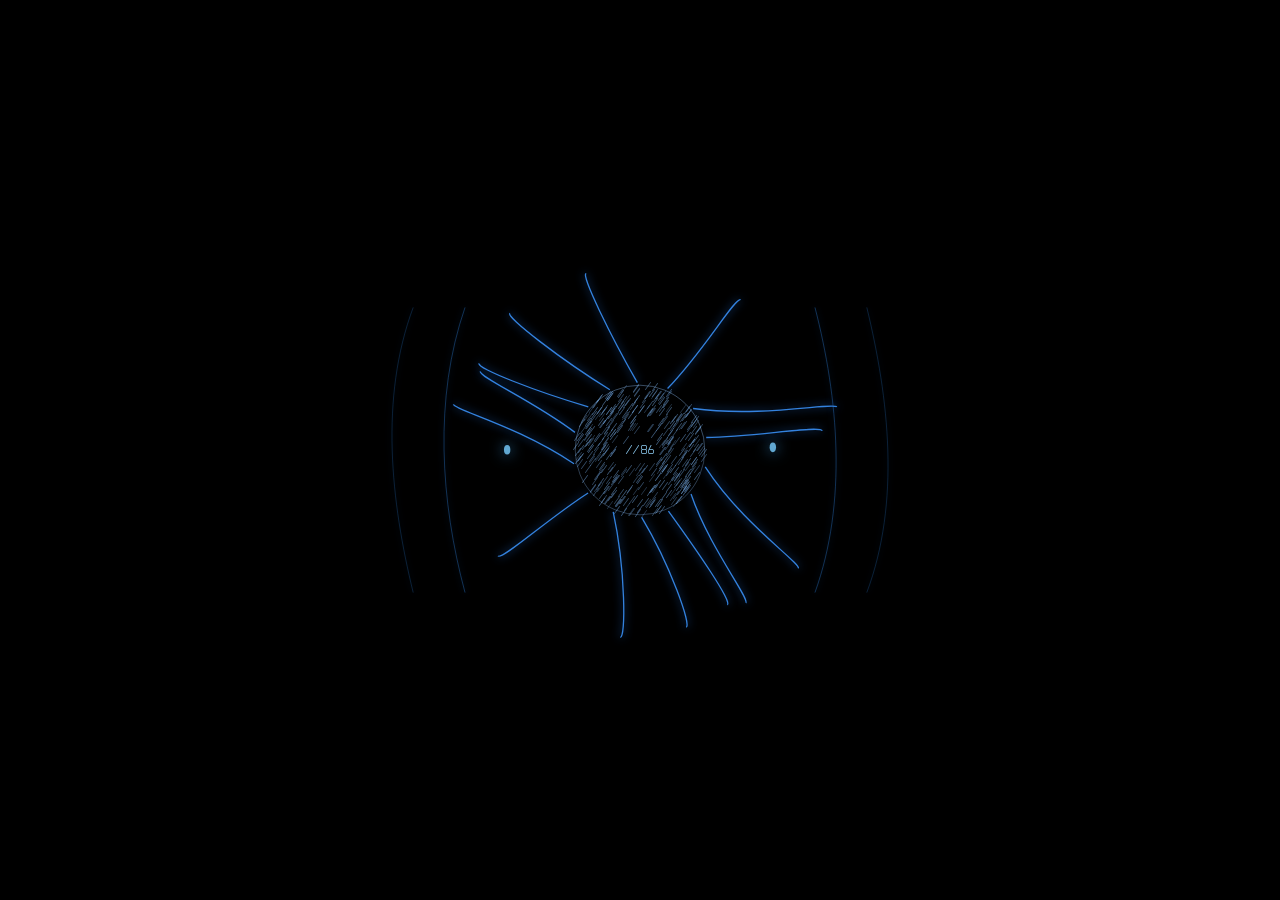
<file: index.html>
<!DOCTYPE html>
<html lang="zh-CN">
<head>
  <meta charset="UTF-8">
  <meta name="viewport" content="width=device-width, initial-scale=1.0, maximum-scale=1.0, user-scalable=no, viewport-fit=cover">
  <base href="/">
  <title>41n — Creative Developer</title>
  <meta name="description" content="41n 的个人作品集 · 创意开发、交互设计与数字体验。">
  <meta name="theme-color" content="#000000">
  <link rel="icon" href="data:image/svg+xml,<svg xmlns='http://www.w3.org/2000/svg' viewBox='0 0 64 64'><rect width='64' height='64' fill='%2305070c'/><text x='32' y='45' font-size='36' font-family='sans-serif' font-weight='bold' fill='%233aa0ff' text-anchor='middle'>41</text></svg>">
  <link rel="stylesheet" href="assets/css/style.css">
</head>
<body>
  <!-- WebGL stage (glass slab + orbital rings + volumetric space) -->
  <canvas id="Stage" aria-hidden="true"></canvas>
  <!-- 2D overlay: intro energy-core + edge mouse streams -->
  <canvas id="fx" aria-hidden="true"></canvas>
  <div class="grain" aria-hidden="true"></div>

  <!-- Intro energy-core drawn on #fx; accessible progress text -->
  <div id="loader" class="loader" aria-live="polite"><span id="loadPct" class="sr-only">Loading 0%</span></div>

  <!-- Minimal chrome -->
  <button class="audio" id="audio" aria-label="Toggle audio" aria-pressed="false">
    <span class="audio__bars"><i></i><i></i><i></i></span><span class="audio__label">Toggle Audio</span>
  </button>

  <!-- Pill: pause | progress | menu (reacts to scroll velocity) -->
  <div class="pill" id="pill">
    <button class="pill__pause" id="pause" aria-label="Pause motion" aria-pressed="false"><span></span><span></span></button>
    <div class="pill__track" id="track"><span class="pill__fill" id="trackFill"></span><span class="pill__knob" id="trackKnob"></span></div>
    <button class="pill__menu" id="menuBtn" aria-label="Open menu"><span></span><span></span><span></span></button>
  </div>

  <!-- Scene overlay: one DOM node per scene, crossfaded by wheel progress -->
  <main id="scenes" class="scenes" role="main"></main>

  <!-- Bottom-left scene index / hint -->
  <div class="hud" id="hud">
    <span class="hud__index" id="hudIndex">01 <i>/</i> 08</span>
    <span class="hud__hint" id="hudHint">Scroll to explore</span>
  </div>

  <!-- Fullscreen menu -->
  <div class="menu" id="menu" aria-hidden="true">
    <div class="menu__logo">41n</div>
    <nav class="menu__nav" aria-label="Primary">
      <a href="#/work" data-link>Work</a>
      <a href="#/about" data-link>About</a>
      <a href="#/contact" data-link>Contact</a>
    </nav>
    <div class="menu__meta">41n · Creative Developer · Selected Works 2022—2025</div>
  </div>

  <div class="scanlines" aria-hidden="true"></div>
  <div class="cursor" id="cursor" aria-hidden="true"><span class="cursor__dot"></span><span class="cursor__ring"></span></div>

  <script src="assets/js/data.js"></script>
  <script src="assets/js/shaderfield.js"></script>
  <script src="assets/js/portal.js"></script>
  <script src="assets/js/app.js"></script>
</body>
</html>
</file>
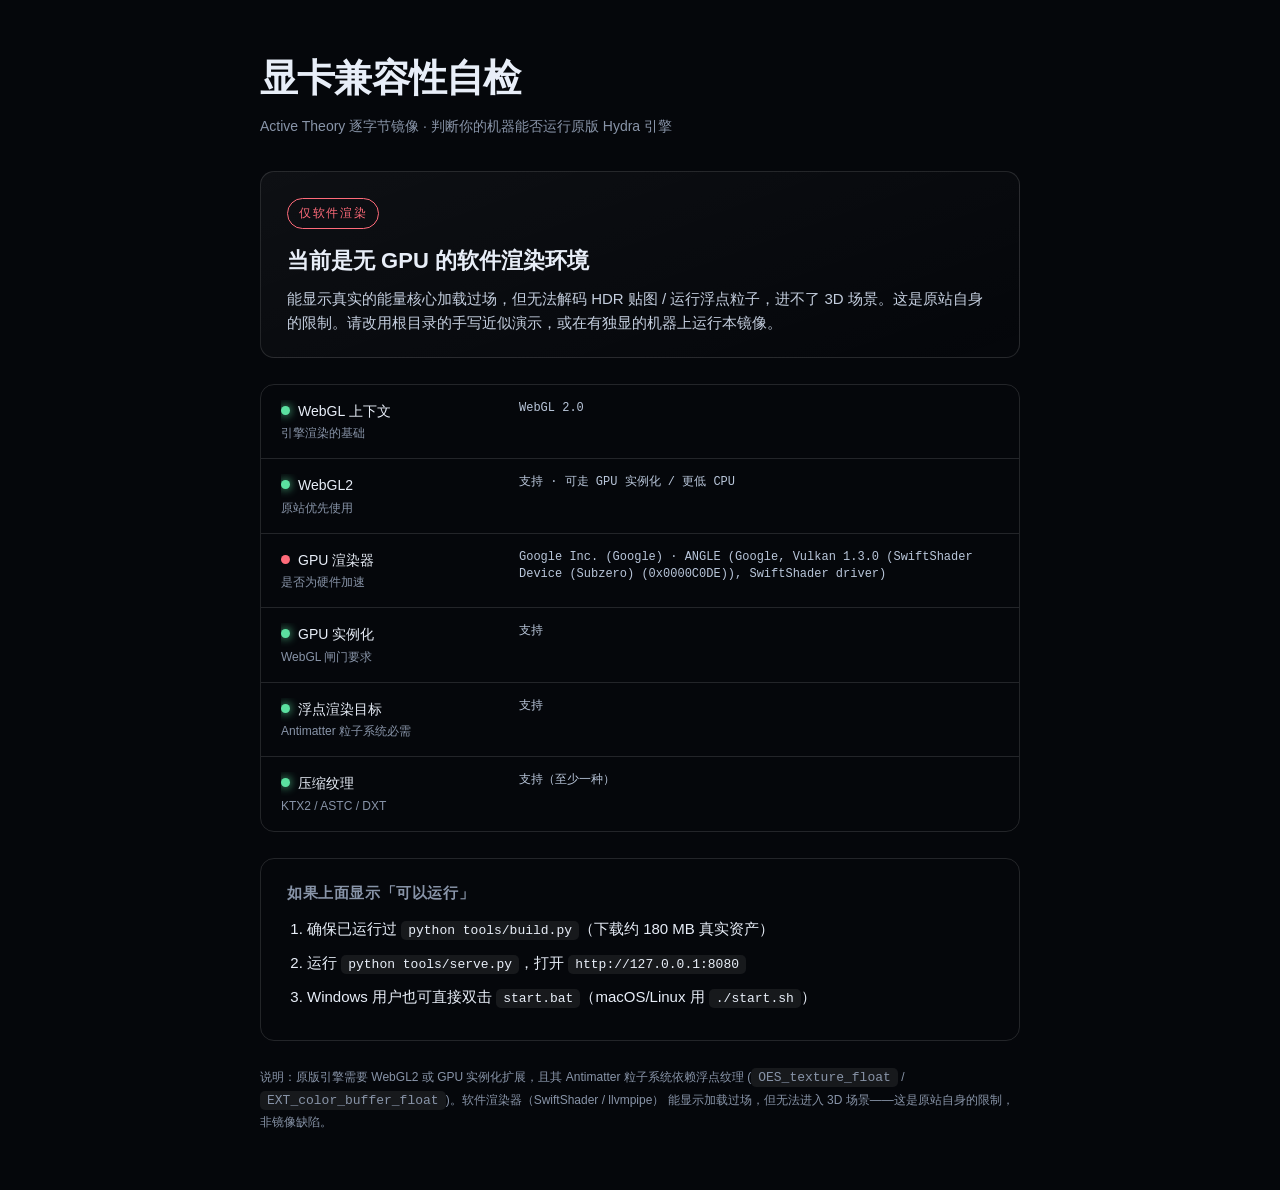
<file: real-mirror/check-gpu.html>
<!DOCTYPE html>
<html lang="zh-CN">
<head>
<meta charset="UTF-8">
<meta name="viewport" content="width=device-width, initial-scale=1">
<title>Active Theory 镜像 · 显卡兼容性自检</title>
<style>
  :root{--bg:#05070b;--ink:#e8eef8;--dim:#8894a8;--ok:#5be0a0;--warn:#ffb454;--bad:#ff6b7a;--line:rgba(255,255,255,.12)}
  *{box-sizing:border-box}
  body{margin:0;background:var(--bg);color:var(--ink);font:16px/1.6 -apple-system,"Segoe UI",Roboto,"PingFang SC","Microsoft YaHei",sans-serif;padding:48px 22px;min-height:100vh}
  .wrap{max-width:760px;margin:0 auto}
  h1{font-size:clamp(24px,4vw,38px);font-weight:650;letter-spacing:-.02em;margin:0 0 6px}
  .sub{color:var(--dim);margin:0 0 34px;font-size:14px}
  .verdict{border:1px solid var(--line);border-radius:14px;padding:26px 26px 22px;margin-bottom:26px;background:linear-gradient(160deg,rgba(255,255,255,.04),transparent)}
  .verdict .tag{display:inline-block;font-size:12px;letter-spacing:.14em;text-transform:uppercase;padding:5px 11px;border-radius:99px;border:1px solid currentColor;margin-bottom:14px}
  .v-ok{color:var(--ok)} .v-warn{color:var(--warn)} .v-bad{color:var(--bad)}
  .verdict h2{margin:0 0 8px;font-size:22px}
  .verdict p{margin:0;color:#c4cede;font-size:15px}
  .rows{border:1px solid var(--line);border-radius:14px;overflow:hidden;margin-bottom:26px}
  .row{display:grid;grid-template-columns:minmax(150px,220px) 1fr;gap:18px;align-items:start;padding:15px 20px;border-bottom:1px solid var(--line)}
  .row:last-child{border-bottom:0}
  .row .k{font-size:14px;white-space:nowrap;overflow:hidden;text-overflow:ellipsis}
  .row .k small{display:block;color:var(--dim);font-size:12px;margin-top:2px;white-space:normal}
  .row .v{font:12px/1.4 ui-monospace,SFMono-Regular,Consolas,monospace;text-align:left;word-break:break-word;color:#b9c6da}
  .dot{display:inline-block;width:9px;height:9px;border-radius:50%;margin-right:8px;vertical-align:1px}
  .d-ok{background:var(--ok);box-shadow:0 0 10px var(--ok)} .d-bad{background:var(--bad)} .d-warn{background:var(--warn)}
  code{background:rgba(255,255,255,.07);padding:2px 7px;border-radius:5px;font-size:13px}
  .steps{border:1px solid var(--line);border-radius:14px;padding:22px 26px}
  .steps h3{margin:0 0 12px;font-size:15px;letter-spacing:.04em;text-transform:uppercase;color:var(--dim)}
  .steps ol{margin:0;padding-left:20px} .steps li{margin:9px 0;font-size:15px}
  .foot{margin-top:26px;color:var(--dim);font-size:12px;line-height:1.7}
</style>
</head>
<body>
<div class="wrap">
  <h1>显卡兼容性自检</h1>
  <p class="sub">Active Theory 逐字节镜像 · 判断你的机器能否运行原版 Hydra 引擎</p>

  <div class="verdict" id="verdict">
    <span class="tag">检测中…</span>
    <h2>正在读取 WebGL 能力</h2>
    <p>稍候，正在创建 WebGL2 上下文并查询浮点渲染目标支持。</p>
  </div>

  <div class="rows" id="rows"></div>

  <div class="steps">
    <h3>如果上面显示「可以运行」</h3>
    <ol>
      <li>确保已运行过 <code>python tools/build.py</code>（下载约 180 MB 真实资产）</li>
      <li>运行 <code>python tools/serve.py</code>，打开 <code>http://127.0.0.1:8080</code></li>
      <li>Windows 用户也可直接双击 <code>start.bat</code>（macOS/Linux 用 <code>./start.sh</code>）</li>
    </ol>
  </div>

  <p class="foot" id="foot">
    说明：原版引擎需要 WebGL2 或 GPU 实例化扩展，且其 Antimatter 粒子系统依赖浮点纹理
    (<code>OES_texture_float</code> / <code>EXT_color_buffer_float</code>)。软件渲染器（SwiftShader / llvmpipe）
    能显示加载过场，但无法进入 3D 场景——这是原站自身的限制，非镜像缺陷。
  </p>
</div>

<script>
(function(){
  var rows=[], ok=true, warn=false;
  function add(k,sub,v,state){ rows.push({k:k,sub:sub,v:v,state:state}); }
  var dot={ok:'<span class="dot d-ok"></span>',bad:'<span class="dot d-bad"></span>',warn:'<span class="dot d-warn"></span>'};

  var c=document.createElement('canvas');
  var gl2=null,gl1=null;
  try{ gl2=c.getContext('webgl2'); }catch(e){}
  try{ gl1=c.getContext('webgl')||c.getContext('experimental-webgl'); }catch(e){}
  var gl=gl2||gl1;

  add('WebGL 上下文','引擎渲染的基础',
      gl?(gl2?'WebGL 2.0':'WebGL 1.0'):'不可用', gl?'ok':'bad');
  if(gl2) add('WebGL2','原站优先使用','支持 · 可走 GPU 实例化 / 更低 CPU','ok');
  else add('WebGL2','原站优先使用','不支持 · 需依赖实例化扩展','warn');

  var dbg=gl&&gl.getExtension('WEBGL_debug_renderer_info');
  var renderer=dbg?gl.getParameter(dbg.UNMASKED_RENDERER_WEBGL):(gl?gl.getParameter(gl.RENDERER):'n/a');
  var vendor=dbg?gl.getParameter(dbg.UNMASKED_VENDOR_WEBGL):(gl?gl.getParameter(gl.VENDOR):'n/a');
  var soft=/swiftshader|llvmpipe|software|microsoft basic|mesa offscreen/i.test(renderer);
  add('GPU 渲染器','是否为硬件加速',(vendor+' · '+renderer), soft?'bad':'ok');

  var inst = gl ? (gl2 || !!gl.getExtension('ANGLE_instanced_arrays') || /instance/i.test((gl.getSupportedExtensions()||[]).join(' '))) : false;
  add('GPU 实例化','WebGL 闸门要求',inst?'支持':'不支持',inst?'ok':'bad');

  var floatOk = gl2 ? !!gl.getExtension('EXT_color_buffer_float') : !!(gl&&(gl.getExtension('OES_texture_float')||gl.getExtension('WEBGL_color_buffer_float')));
  add('浮点渲染目标','Antimatter 粒子系统必需',floatOk?'支持':'不支持',floatOk?'ok':'bad');

  var ktx = gl ? gl.getExtension('KTX2_compressed_texture') || gl.getExtension('WEBGL_compressed_texture_astc') || gl.getExtension('WEBGL_compressed_texture_s3tc') : null;
  add('压缩纹理','KTX2 / ASTC / DXT',ktx?'支持（至少一种）':'无硬件压缩纹理',ktx?'ok':'warn');

  // verdict logic
  var canRun = !!(gl && inst && floatOk && !soft);
  var softOnly = !!soft;
  var v=document.getElementById('verdict');
  if(canRun){
    v.innerHTML='<span class="tag v-ok">可以运行</span><h2>你的显卡可以运行原版引擎</h2>'+
      '<p>WebGL2 + 浮点渲染目标 + 硬件加速齐备。按下面步骤启动镜像，效果与原站一致。</p>';
  }else if(softOnly){
    v.innerHTML='<span class="tag v-bad">仅软件渲染</span><h2>当前是无 GPU 的软件渲染环境</h2>'+
      '<p>能显示真实的能量核心加载过场，但无法解码 HDR 贴图 / 运行浮点粒子，进不了 3D 场景。'+
      '这是原站自身的限制。请改用根目录的手写近似演示，或在有独显的机器上运行本镜像。</p>';
  }else{
    v.innerHTML='<span class="tag v-warn">可能受限</span><h2>WebGL 能力不完整</h2>'+
      '<p>缺少实例化或浮点渲染目标，原版粒子系统可能无法初始化。建议更新显卡驱动或换用支持 WebGL2 的浏览器。</p>';
  }

  var html=rows.map(function(r){
    return '<div class="row"><div class="k">'+dot[r.state]+r.k+'<small>'+r.sub+'</small></div>'+
           '<div class="v">'+r.v+'</div></div>';
  }).join('');
  document.getElementById('rows').innerHTML=html;
})();
</script>
</body>
</html>
</file>
<file: assets/css/style.css>
/* 41n portfolio — scene-driven, no native scroll
   One locked viewport; a WebGL Stage + a 2D fx overlay; a pill nav that reacts
   to scroll velocity; DOM scene layers crossfaded by wheel progress. */

@font-face{font-family:"nbarchitekt";src:url("../fonts/NBArchitektStd-Regular.woff2") format("woff2");font-weight:400;font-style:normal}
@font-face{font-family:"nbarchitekt";src:url("../fonts/NBArchitektStd-Light.woff2") format("woff2");font-weight:300;font-style:normal}
@font-face{font-family:"nbarchitekt";src:url("../fonts/NBArchitektStd-Bold.woff2") format("woff2");font-weight:700;font-style:normal}

:root{
  --bg:#05070c; --ink:#e9eef8; --dim:#7d8798; --accent:#3aa0ff;
  --line:rgba(255,255,255,.14); --pad:clamp(20px,3.4vw,54px);
  --ease-expo:cubic-bezier(.190,1,.220,1);
  --ease-quart:cubic-bezier(.770,0,.175,1);
}
*{box-sizing:border-box;margin:0;padding:0}
html,body{width:100%;height:100%;overflow:hidden;background:#000;color:var(--ink);
  font-family:"nbarchitekt",Helvetica,Arial,"PingFang SC","Microsoft YaHei",sans-serif;font-weight:300;
  -webkit-font-smoothing:antialiased;touch-action:none;overscroll-behavior:none}
body{cursor:none}
/* During the energy-core intro the real site is pure black — hold back the
   WebGL stage and all scene/chrome layers until the reveal flash. */
body.intro #Stage,body.intro .scenes,body.intro .hud,body.intro .audio,body.intro .pill,
body.intro .grain,body.intro .scanlines{opacity:0!important;transition:none}
body:not(.intro) #Stage{opacity:.96}
body:not(.intro) .scenes{opacity:1}
body:not(.intro) .hud,body:not(.intro) .audio,body:not(.intro) .pill{opacity:1}
#Stage,.scenes,.hud,.audio,.pill{transition:opacity .8s var(--ease-quart)}
a,button{color:inherit;text-decoration:none;cursor:none;font:inherit;background:none;border:0}
.sr-only{position:absolute;width:1px;height:1px;overflow:hidden;clip:rect(0 0 0 0);white-space:nowrap}

/* Layers */
#Stage,#fx{position:fixed;inset:0;width:100%;height:100%;display:block;pointer-events:none}
#Stage{z-index:0}
#fx{z-index:2}
#Stage.stage--fallback{opacity:1;background:
  radial-gradient(60% 55% at 50% 45%,rgba(58,160,255,.13),transparent 68%),
  radial-gradient(40% 35% at 50% 55%,rgba(26,109,234,.12),transparent 70%),#05070c}
.grain{position:fixed;inset:0;z-index:3;pointer-events:none;opacity:.045;mix-blend-mode:screen;
  background-image:url("data:image/svg+xml;utf8,<svg xmlns='http://www.w3.org/2000/svg' width='160' height='160'><filter id='n'><feTurbulence type='fractalNoise' baseFrequency='.9' numOctaves='2'/></filter><rect width='100%25' height='100%25' filter='url(%23n)' opacity='.5'/></svg>")}
.scanlines{position:fixed;inset:0;z-index:3;pointer-events:none;opacity:.035;
  background:repeating-linear-gradient(0deg,rgba(255,255,255,.5) 0 1px,transparent 1px 3px)}

/* Loader: the energy-core is drawn on #fx; this layer only gates reveal */
.loader{position:fixed;inset:0;z-index:60;background:transparent;pointer-events:none;
  opacity:1;transition:opacity .5s ease}
.loader.hidden{opacity:0}

/* Audio (top-left) */
.audio{position:fixed;top:24px;left:var(--pad);z-index:40;display:flex;align-items:center;gap:10px;
  font-size:10px;letter-spacing:.24em;text-transform:uppercase;color:var(--dim);mix-blend-mode:difference}
.audio__bars{display:flex;align-items:flex-end;gap:2px;height:11px}
.audio__bars i{width:2px;height:4px;background:currentColor;transition:height .2s;animation:eq 1.1s ease-in-out infinite}
.audio__bars i:nth-child(2){animation-delay:.18s}
.audio__bars i:nth-child(3){animation-delay:.36s}
@keyframes eq{0%,100%{height:3px}50%{height:11px}}
.audio[aria-pressed="false"] .audio__bars i{animation-play-state:paused;height:3px}

/* Pill (top-right) */
.pill{position:fixed;top:22px;right:var(--pad);z-index:45;display:flex;align-items:center;gap:14px;
  height:38px;padding:0 8px 0 12px;border:1px solid rgba(255,255,255,.22);border-radius:40px;
  background:rgba(10,14,22,.55);backdrop-filter:blur(10px);-webkit-backdrop-filter:blur(10px);
  box-shadow:0 8px 30px rgba(0,140,255,.10),inset 0 0 18px rgba(90,160,255,.06);
  transition:transform .35s var(--ease-expo),box-shadow .35s,width .35s var(--ease-expo)}
.pill.hot{box-shadow:0 10px 46px rgba(0,160,255,.28),inset 0 0 22px rgba(90,160,255,.12)}
.pill__pause{display:flex;gap:3px;align-items:center;height:20px}
.pill__pause span{width:2px;height:10px;background:var(--ink);opacity:.85}
.pill__pause[aria-pressed="true"] span:first-child{height:0}
.pill__pause[aria-pressed="true"] span:last-child{width:0;height:0;border-left:9px solid var(--ink);border-top:6px solid transparent;border-bottom:6px solid transparent;background:none}
.pill__track{position:relative;width:96px;height:2px;background:rgba(255,255,255,.18);border-radius:2px;transition:width .35s var(--ease-expo)}
.pill.hot .pill__track{width:118px}
.pill__fill{position:absolute;left:0;top:0;height:100%;width:0;background:linear-gradient(90deg,#2f7bff,#57d0ff);border-radius:2px}
.pill__knob{position:absolute;top:50%;left:0;width:8px;height:8px;border-radius:50%;background:#cfe8ff;
  transform:translate(-50%,-50%);box-shadow:0 0 12px #3aa0ff}
.pill__menu{display:flex;flex-direction:column;gap:4px;width:22px;align-items:flex-end}
.pill__menu span{height:1px;background:var(--ink);opacity:.85;transition:width .3s var(--ease-expo)}
.pill__menu span:nth-child(1){width:20px}.pill__menu span:nth-child(2){width:14px}.pill__menu span:nth-child(3){width:18px}
.pill__menu:hover span{width:20px}

/* Scene layers */
.scenes{position:fixed;inset:0;z-index:10;pointer-events:none}
.scene{position:absolute;inset:0;display:flex;flex-direction:column;justify-content:center;
  padding:0 var(--pad);opacity:0;will-change:opacity,transform;pointer-events:none}
.scene.is-active{pointer-events:auto}

/* Home scene: label sits above the (shader-rendered) glass slab */
.scene--home{align-items:center;text-align:center}
.scene--home .kicker{position:absolute;top:calc(50% - 205px);left:0;right:0;text-align:center}
.kicker{font-size:10px;letter-spacing:.42em;text-transform:uppercase;color:#a9c9f0;opacity:.85}
.scene--home .tagline{position:absolute;bottom:12%;left:0;right:0;text-align:center;
  font-size:clamp(13px,1.3vw,17px);color:#9fb0c6;line-height:1.6;max-width:520px;margin:0 auto}

/* Work / full-bleed project scene */
.scene--work{padding:0;justify-content:flex-end;overflow:hidden}
.scene__img{position:absolute;inset:-4%;width:108%;height:108%;object-fit:cover;
  transform:scale(1.12);filter:grayscale(.12) brightness(.9) contrast(1.04);will-change:transform,filter}
.scene--work::after{content:"";position:absolute;inset:0;pointer-events:none;
  background:linear-gradient(0deg,rgba(0,0,0,.82) 0%,rgba(0,0,0,.28) 34%,rgba(0,0,0,.05) 62%,rgba(0,0,0,.4) 100%)}
.scene__info{position:relative;z-index:2;padding:0 var(--pad) 11%;max-width:900px}
.scene__num{font-size:10px;letter-spacing:.4em;color:#bcd6f5;margin-bottom:14px}
.scene__title{font-size:clamp(38px,8vw,120px);font-weight:700;line-height:.9;letter-spacing:-.035em;text-transform:uppercase;
  text-shadow:0 4px 40px rgba(0,0,0,.6)}
.scene__meta{margin-top:18px;display:flex;gap:26px;flex-wrap:wrap;font-size:11px;letter-spacing:.18em;text-transform:uppercase;color:#b9c8dc}
.scene__desc{margin-top:20px;max-width:560px;font-size:14px;line-height:1.6;color:#c6d2e2}
.scene__cta{margin-top:26px;display:inline-flex;align-items:center;gap:12px;font-size:11px;letter-spacing:.22em;text-transform:uppercase;
  padding-bottom:6px;border-bottom:1px solid rgba(255,255,255,.4)}
.scene__cta:hover{border-color:var(--accent);color:var(--accent)}

/* Work placeholder: clean geometric frame when a project has no image yet.
   --ph is the work's own uiColor, so every scene keeps a distinct identity. */
.scene__ph{position:absolute;inset:-4%;width:108%;height:108%;overflow:hidden;will-change:transform;
  background:radial-gradient(115% 90% at 50% 42%,color-mix(in srgb,var(--ph) 20%,#05070c) 0%,#05070c 62%),
    linear-gradient(160deg,#05070c,rgba(0,0,0,.4))}
.scene__ph .ph__grid{position:absolute;inset:0;opacity:.16;
  background-image:linear-gradient(rgba(255,255,255,.5) 1px,transparent 1px),linear-gradient(90deg,rgba(255,255,255,.5) 1px,transparent 1px);
  background-size:min(7vw,86px) min(7vw,86px);
  mask-image:radial-gradient(80% 70% at 50% 45%,#000 20%,transparent 85%);-webkit-mask-image:radial-gradient(80% 70% at 50% 45%,#000 20%,transparent 85%)}
.scene__ph .ph__orbit{position:absolute;top:44%;left:50%;width:min(52vh,52vw);height:min(52vh,52vw);transform:translate(-50%,-50%)}
.ph__orbit span{position:absolute;inset:0;border:1px solid color-mix(in srgb,var(--ph) 55%,transparent);border-radius:50%}
.ph__orbit span:nth-child(1){transform:rotateX(66deg)}
.ph__orbit span:nth-child(2){transform:rotateY(66deg)}
.ph__orbit span:nth-child(3){inset:12%;border-color:color-mix(in srgb,var(--ph) 30%,transparent);transform:rotateX(66deg) rotateZ(45deg)}
.scene__ph .ph__num{position:absolute;top:43%;left:50%;transform:translate(-50%,-50%);
  font-size:clamp(150px,30vw,440px);font-weight:700;line-height:1;letter-spacing:-.06em;
  color:transparent;-webkit-text-stroke:1px color-mix(in srgb,var(--ph) 42%,transparent);opacity:.5}
.ph__corner{position:absolute;width:26px;height:26px;border-color:color-mix(in srgb,var(--ph) 70%,transparent);border-style:solid;opacity:.7}
.ph__corner--tl{top:26px;left:26px;border-width:1px 0 0 1px}
.ph__corner--tr{top:26px;right:26px;border-width:1px 1px 0 0}
.ph__corner--bl{bottom:26px;left:26px;border-width:0 0 1px 1px}
.ph__corner--br{bottom:26px;right:26px;border-width:0 1px 1px 0}
.scene__ph .ph__badge{position:absolute;top:30px;left:50%;transform:translateX(-50%);
  font-size:9px;letter-spacing:.36em;color:color-mix(in srgb,var(--ph) 80%,#fff);text-transform:uppercase;white-space:nowrap;opacity:.85}
.scene__ph .ph__count{position:absolute;top:calc(43% + min(30vh,30vw));left:50%;transform:translateX(-50%);
  font-size:11px;letter-spacing:.3em;color:#c9d6ea;white-space:nowrap}
.scene__ph .ph__count i{font-style:normal;opacity:.4;margin:0 6px}
.scene--work::after{z-index:1}
.contact__note{margin-top:30px;font-size:10px;letter-spacing:.2em;text-transform:uppercase;color:var(--dim);opacity:.65}
@keyframes ph-drift{0%,100%{transform:translate(-50%,-50%) rotate(0)}50%{transform:translate(-50%,-50%) rotate(8deg)}}
.scene.is-active .ph__orbit{animation:ph-drift 14s ease-in-out infinite}

/* About / contact text scenes */
.scene--text{justify-content:center}
.scene--text .h2{font-size:clamp(30px,5.2vw,74px);font-weight:700;line-height:1.02;letter-spacing:-.03em;text-transform:uppercase;max-width:1100px}
.scene--text .h2 em{font-style:normal;color:var(--accent)}
.scene--text .lede{margin-top:28px;max-width:640px;font-size:clamp(14px,1.5vw,19px);line-height:1.65;color:#bcc8da}
.stats{display:flex;flex-wrap:wrap;gap:50px;margin-top:52px}
.stat b{display:block;font-size:clamp(40px,6vw,84px);font-weight:700;line-height:1;letter-spacing:-.04em}
.stat span{font-size:10px;letter-spacing:.22em;text-transform:uppercase;color:var(--dim)}
.contact__big{font-size:clamp(34px,7vw,104px);font-weight:700;line-height:.96;letter-spacing:-.04em;text-transform:uppercase}
.contact__big a{border-bottom:2px solid transparent;transition:.3s}
.contact__big a:hover{color:var(--accent);border-color:var(--accent)}
.contact__links{display:flex;flex-wrap:wrap;gap:16px 40px;margin-top:46px}
.contact__links a{font-size:12px;letter-spacing:.2em;text-transform:uppercase;color:var(--dim);position:relative;padding-bottom:5px}
.contact__links a::after{content:"";position:absolute;left:0;bottom:0;width:0;height:1px;background:var(--ink);transition:width .3s}
.contact__links a:hover{color:var(--ink)}.contact__links a:hover::after{width:100%}

/* HUD */
.hud{position:fixed;left:var(--pad);bottom:26px;z-index:40;display:flex;flex-direction:column;gap:8px;
  font-size:10px;letter-spacing:.24em;text-transform:uppercase;color:var(--dim);pointer-events:none;mix-blend-mode:difference}
.hud__index i{font-style:normal;opacity:.45;margin:0 4px}
.hud__hint{opacity:.7;transition:opacity .6s}
.hud__hint.gone{opacity:0}

/* Fullscreen menu */
.menu{position:fixed;inset:0;z-index:70;display:flex;flex-direction:column;align-items:center;justify-content:center;
  background:rgba(3,5,9,.94);backdrop-filter:blur(18px);-webkit-backdrop-filter:blur(18px);
  opacity:0;visibility:hidden;transition:opacity .6s var(--ease-quart),visibility .6s}
.menu.open{opacity:1;visibility:visible}
.menu__logo{font-size:clamp(120px,26vw,340px);font-weight:700;line-height:1;letter-spacing:-.06em;
  background:linear-gradient(145deg,#eaf2ff,#3aa0ff 60%,#123a72);-webkit-background-clip:text;background-clip:text;color:transparent;
  filter:drop-shadow(0 20px 60px rgba(58,160,255,.35));transform:translateY(10px) scale(.96);transition:transform .8s var(--ease-expo)}
.menu.open .menu__logo{transform:none}
.menu__nav{display:flex;gap:clamp(24px,5vw,64px);margin-top:20px}
.menu__nav a{font-size:13px;letter-spacing:.28em;text-transform:uppercase;color:#b9c9df;position:relative;padding:8px 0}
.menu__nav a::after{content:"";position:absolute;left:0;bottom:0;width:0;height:1px;background:var(--accent);transition:width .35s var(--ease-expo)}
.menu__nav a:hover{color:#fff}.menu__nav a:hover::after{width:100%}
.menu__meta{position:absolute;bottom:30px;font-size:10px;letter-spacing:.22em;text-transform:uppercase;color:var(--dim)}

/* Cursor */
.cursor{position:fixed;top:0;left:0;z-index:200;pointer-events:none;opacity:0;transition:opacity .3s}
.cursor__dot{position:absolute;width:5px;height:5px;border-radius:50%;background:#fff;transform:translate(-50%,-50%)}
.cursor__ring{position:absolute;width:30px;height:30px;border:1px solid rgba(255,255,255,.55);border-radius:50%;
  transform:translate(-50%,-50%);transition:width .4s var(--ease-expo),height .4s var(--ease-expo),background .4s,border-color .4s}
.cursor.hot .cursor__ring{width:56px;height:56px;background:rgba(58,160,255,.10);border-color:var(--accent)}

@media(max-width:700px){
  .audio__label{display:none}
  .pill__track{width:64px}.pill.hot .pill__track{width:78px}
  .scene__desc{display:none}
  .scene__info{padding-bottom:14%}
  .scene__meta{gap:8px 14px;font-size:9px;letter-spacing:.12em;line-height:1.7}
  .scene__title{font-size:clamp(34px,11vw,64px)}
  .hud{right:var(--pad);left:auto;align-items:flex-end;text-align:right;bottom:20px}
  .hud__hint{display:none}
  .stats{gap:28px}
}
@media(prefers-reduced-motion:reduce){
  *{animation-duration:.001s!important;transition-duration:.001s!important}
  .cursor{display:none!important}
  .grain,.scanlines{display:none}
}
</file>
